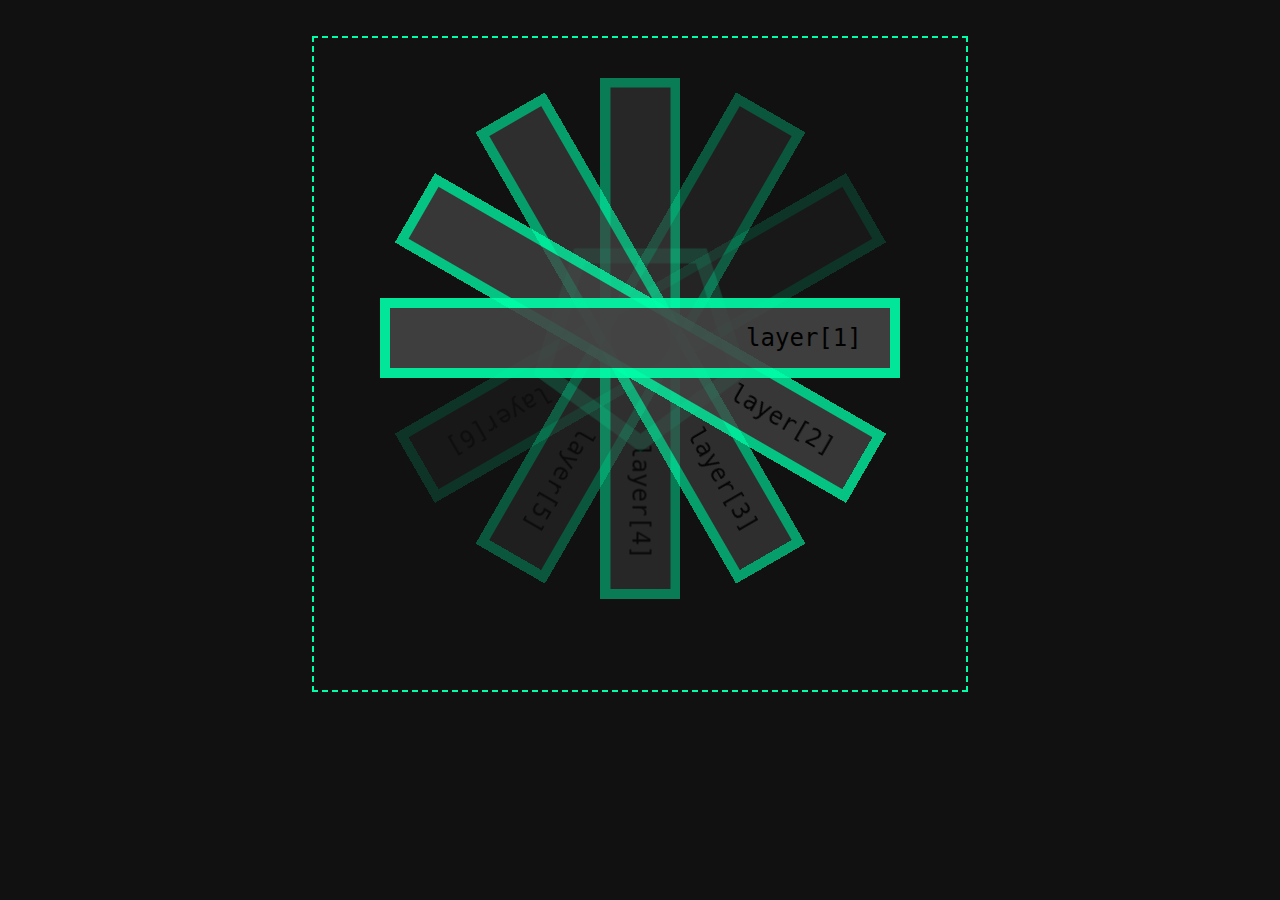
<file: demo/interactive.html>
<!DOCTYPE html>
<html lang="en">
<head>
	<meta charset="UTF-8">
	<title>Document</title>
	<meta name="apple-mobile-web-app-capable" content="yes">
	<meta name="viewport" content="width=device-width, initial-scale=1, maximum-scale=1, user-scalable=no">
	<link rel="stylesheet" href="styles/style.css">
</head>
<body>
	<div id="container" class="container">
		<img class="aspect" src="images/layer2.png">
		<ul id="scene" class="scene border fill">
			<li class="layer expand-width" data-depth="1.00"><button>layer[6]</button></li>
      		<li class="layer expand-width" data-depth="0.80"><button>layer[5]</button></li>
      		<li class="layer expand-width" data-depth="0.60"><button>layer[4]</button></li>
      		<li class="layer expand-width" data-depth="0.40"><button>layer[3]</button></li>
      		<li class="layer expand-width" data-depth="0.20"><button>layer[2]</button></li>
      		<li class="layer expand-width" data-depth="0.00"><button>layer[1]</button></li>
		</ul>
	</div>
	<script src="../lib/parallax.min.js"></script>
	<script>
		var scene = document.getElementById('scene');
		var parallax = new Parallax(scene);
	</script>
</body>
</html>
</file>
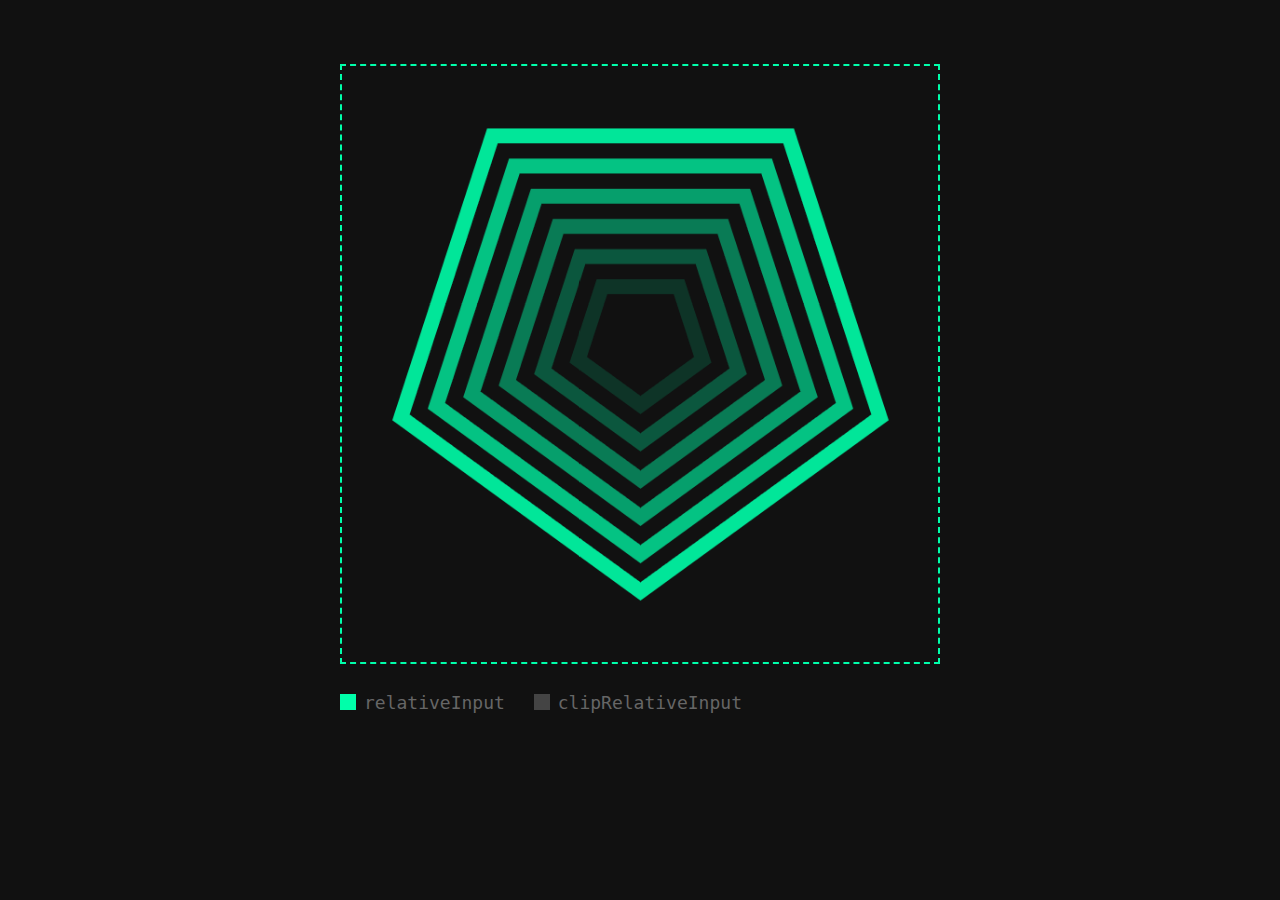
<file: demo/relative.html>
<!DOCTYPE html>
<html lang="en">
<head>
	<meta charset="UTF-8">
	<title>Document</title>
	<meta name="apple-mobile-web-app-capable" content="yes">
	<meta name="viewport" content="width=device-width, initial-scale=1, maximum-scale=1, user-scalable=no">
	<link rel="stylesheet" href="styles/style.css">
</head>
<body>
	<div id="container" class="container">
		<ul id="scene" class="scene border">
			<li class="layer" data-depth="1.00"><img src="images/layer1.png"></li>
			<li class="layer" data-depth="0.80"><img src="images/layer2.png"></li>
			<li class="layer" data-depth="0.60"><img src="images/layer3.png"></li>
			<li class="layer" data-depth="0.40"><img src="images/layer4.png"></li>
			<li class="layer" data-depth="0.20"><img src="images/layer5.png"></li>
			<li class="layer" data-depth="0.00"><img src="images/layer6.png"></li>
		</ul>
		<br>
		<input type="checkbox" id="relative" checked>
    	<label for="relative">relativeInput</label>
    	<input type="checkbox" id="clip">
    	<label for="clip">clipRelativeInput</label>
	</div>
	<script src="../lib/parallax.min.js"></script>
	<script>
		var scene = document.getElementById('scene'),
  			clipCheckbox = document.getElementById('clip'),
  			relativeCheckbox = document.getElementById('relative');

		var parallax = new Parallax(scene, {
			relativeInput: relativeCheckbox.checked,
    		clipRelativeInput: clipCheckbox.checked
		});

		relativeCheckbox.addEventListener('change', function(event) {
    		parallax.relativeInput = relativeCheckbox.checked;
  		});

  		clipCheckbox.addEventListener('change', function(event) {
    		parallax.clipRelativeInput = clipCheckbox.checked;
  		});
	</script>
</body>
</html>
</file>
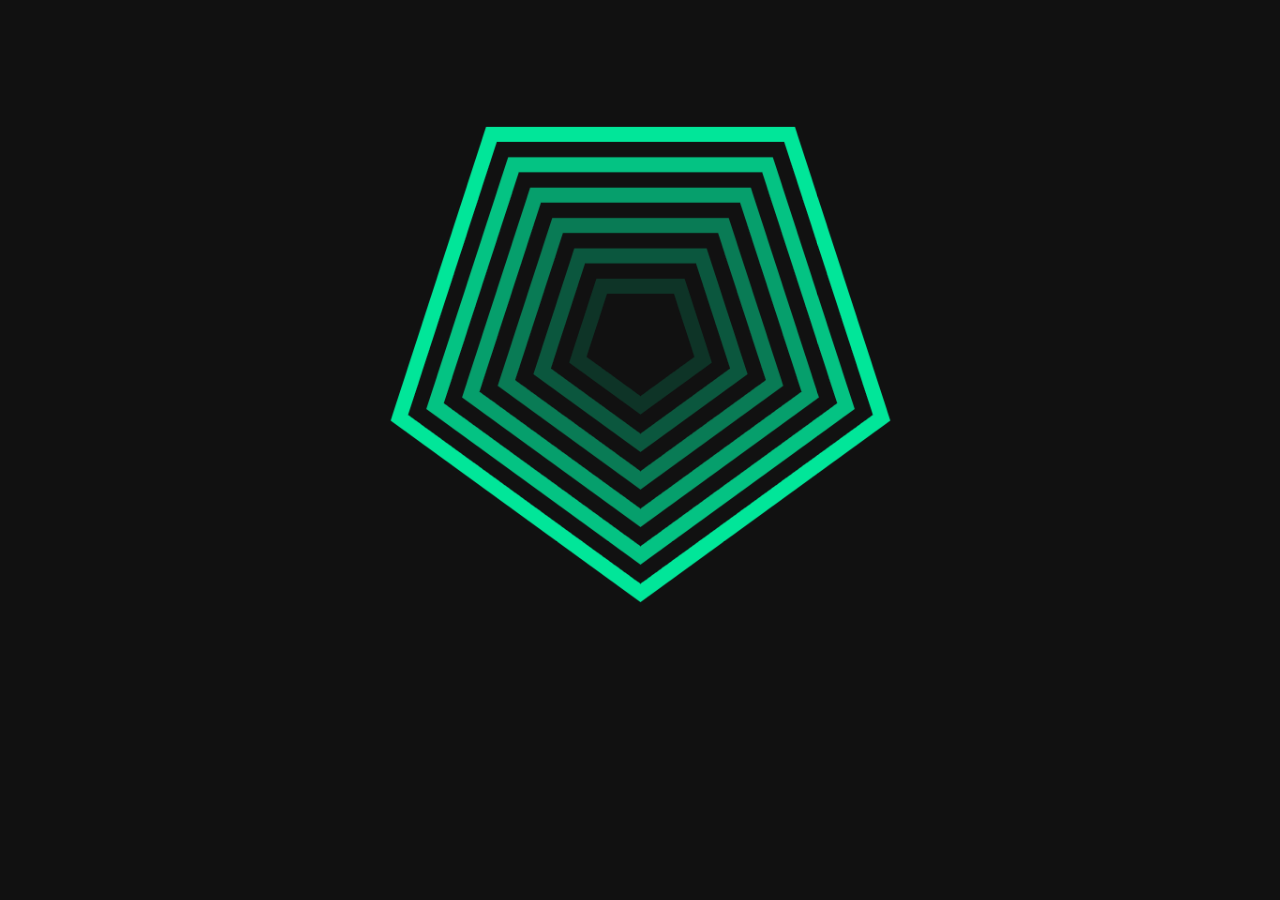
<file: demo/simple.html>
<!DOCTYPE html>
<html lang="en">
<head>
	<meta charset="UTF-8">
	<title>Document</title>
	<meta name="apple-mobile-web-app-capable" content="yes">
	<meta name="viewport" content="width=device-width, initial-scale=1, maximum-scale=1, user-scalable=no">
	<link rel="stylesheet" href="styles/style.css">
</head>
<body>
	<div id="container" class="container">
		<ul id="scene" class="scene">
			<li class="layer" data-depth="1.00"><img src="images/layer1.png"></li>
			<li class="layer" data-depth="0.80"><img src="images/layer2.png"></li>
			<li class="layer" data-depth="0.60"><img src="images/layer3.png"></li>
			<li class="layer" data-depth="0.40"><img src="images/layer4.png"></li>
			<li class="layer" data-depth="0.20"><img src="images/layer5.png"></li>
			<li class="layer" data-depth="0.00"><img src="images/layer6.png"></li>
		</ul>
	</div>
	<script src="../lib/parallax.min.js"></script>
	<script>
		var scene = document.getElementById('scene');
		var parallax = new Parallax(scene);
	</script>
</body>
</html>
</file>
<file: demo/styles/style.css>
body {font-family: monospace;font-size: 18px;background: #111;color: #666;margin: 0;}
img {display: block;width: 100%;}
input[type=checkbox] {display: none;}
label {display: inline-block;margin-right: 1em;padding: 0.4em 0;cursor: pointer;}
button {border: 10px solid #00FFAA;font-family: monospace;position: absolute;line-height: 60px;text-align: right;padding: 0 1.2em;background: #444;font-size: 24px;cursor: pointer;display: block;outline: none;height: 80px;width: 80%;top: 260px;margin: 0;left: 10%;}
button:hover {background: #00FFAA;}
input[type=checkbox] + label:before {display: inline-block;position: relative;background: #444;margin-right: 8px;content: "";height: 16px;width: 16px;top: 1px;}
input[type=checkbox]:checked + label:before {background: #00FFAA;}

.container {position: relative;max-width: 600px;margin: 0 auto;padding: 5%;}
.scene {padding: 0;margin: 0;}
.layer:nth-child(1) {opacity: 0.15;}
.layer:nth-child(1) button {-webkit-transform: rotate(150deg);}
.layer:nth-child(2) {opacity: 0.30;}
.layer:nth-child(2) button {-webkit-transform: rotate(120deg);}
.layer:nth-child(3) {opacity: 0.45;}
.layer:nth-child(3) button {-webkit-transform: rotate(90deg);}
.layer:nth-child(4) {opacity: 0.60;}
.layer:nth-child(4) button {-webkit-transform: rotate(60deg);}
.layer:nth-child(5) {opacity: 0.75;}
.layer:nth-child(5) button {-webkit-transform: rotate(30deg);}
.layer:nth-child(6) {opacity: 0.90;}
.layer:nth-child(6) button {}
.border {border: 2px dashed #00FFAA;}

.fill {position: absolute;bottom: 5%;right: 5%;left: 5%;top: 5%;}
.aspect {opacity: 0.2;}
.expand-width {width: 100%;}
</file>
